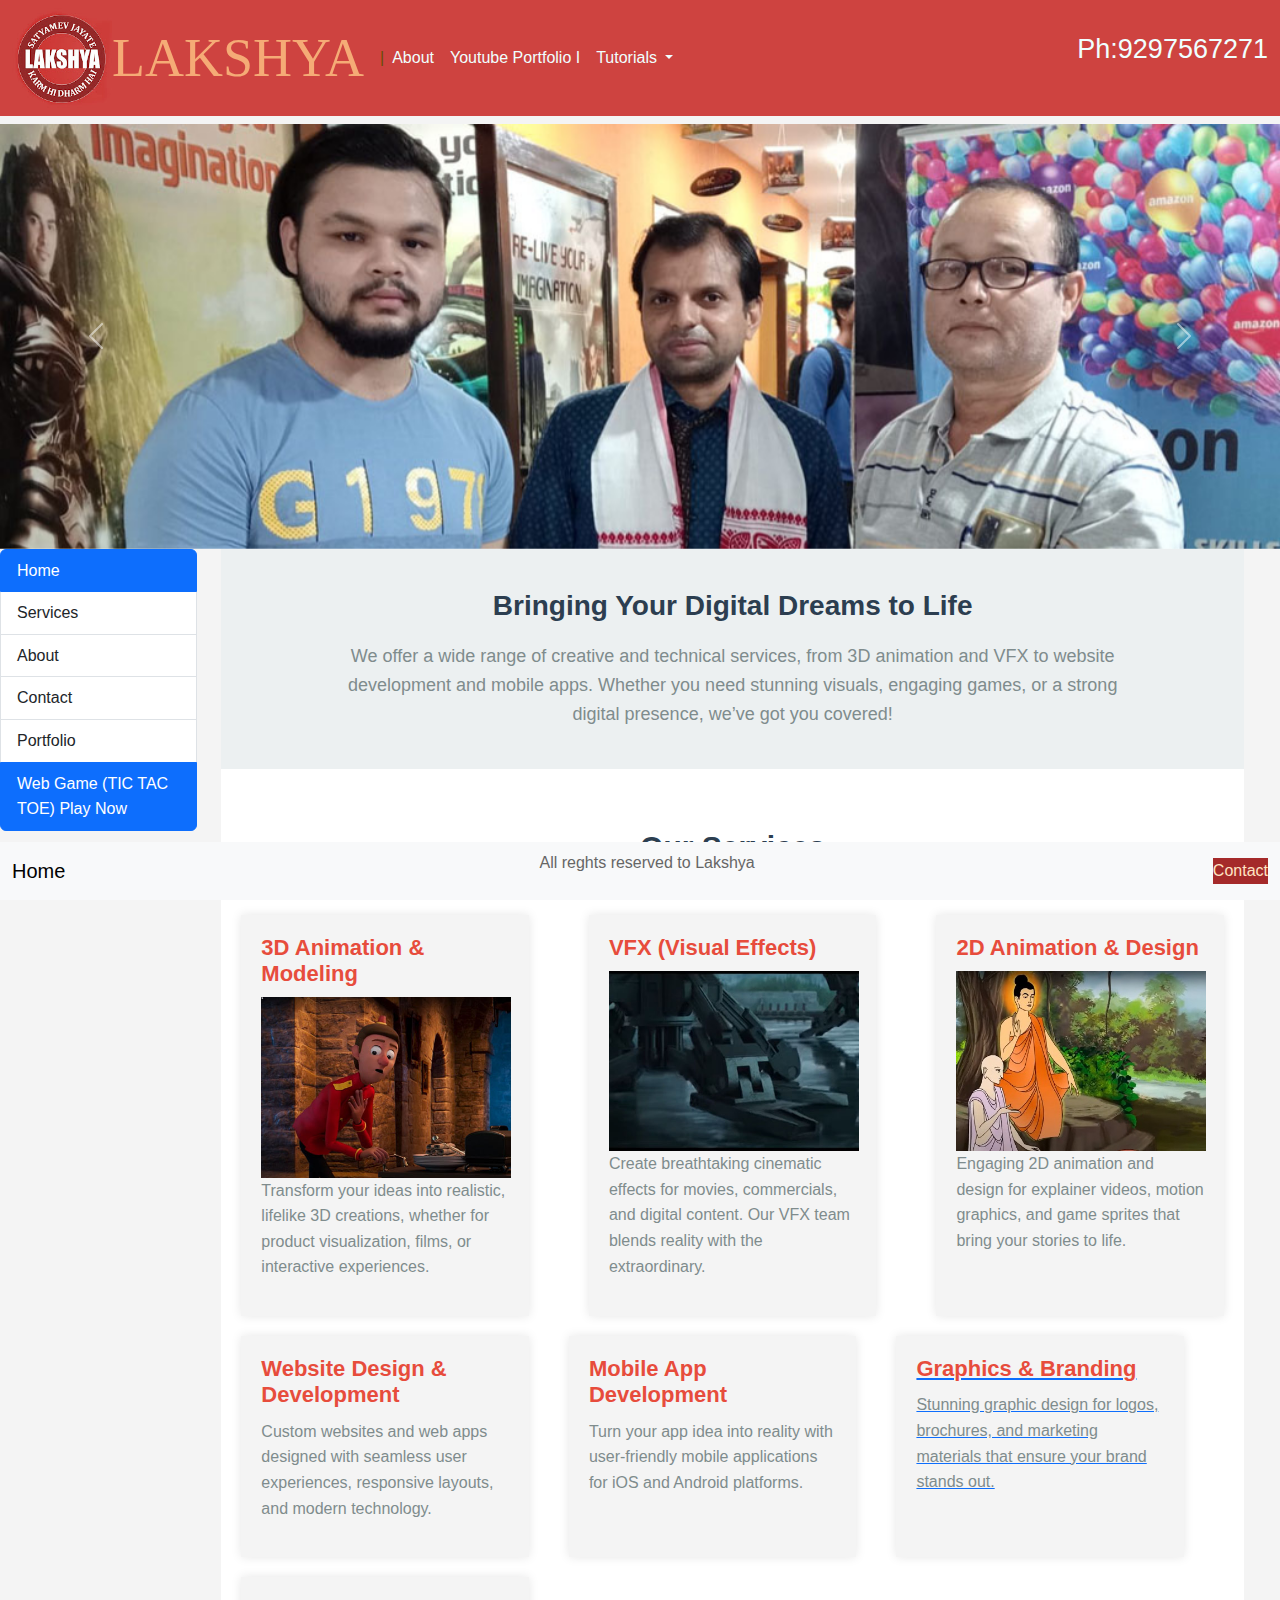
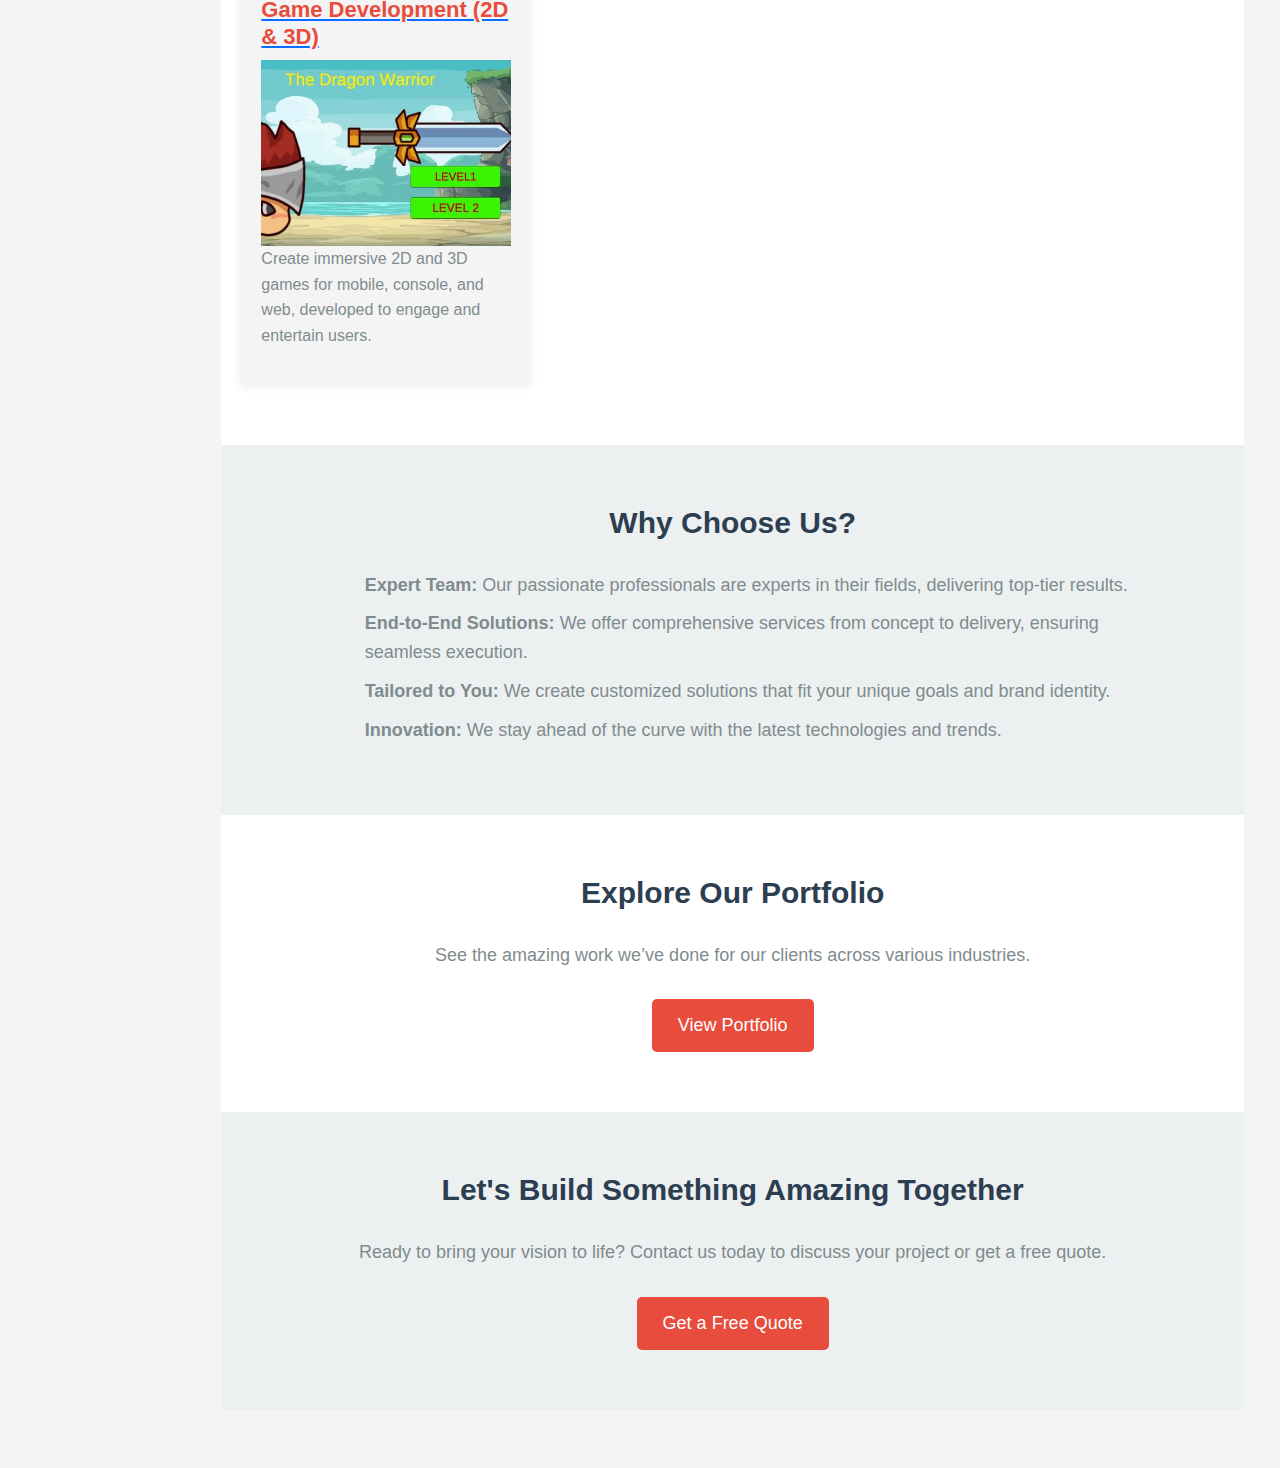
<file: index.html>
<!doctype html>
<html lang="en">
  <head>
    <meta charset="utf-8">
    <meta name="viewport" content="width=device-width, initial-scale=1">
    <title>Lakshya IT Solutions</title>
    <link href="https://cdn.jsdelivr.net/npm/bootstrap@5.3.3/dist/css/bootstrap.min.css" rel="stylesheet" integrity="sha384-QWTKZyjpPEjISv5WaRU9OFeRpok6YctnYmDr5pNlyT2bRjXh0JMhjY6hW+ALEwIH" crossorigin="anonymous">
<link rel="stylesheet" href="textcolor.css">  
<link rel="stylesheet" href="chatgptstyle.css">  
</head>
  <body>
    <nav class="navbar navbar-expand-lg mb-2 text-warning-emphasis newnav">
        <div class="container-fluid">
          <img src="./logo/logo.jpg" height="100vmin">
          <a class="navbar-brand logo" href="#">LAKSHYA</a>
          |
          <button class="navbar-toggler" type="button" data-bs-toggle="collapse" data-bs-target="#navbarSupportedContent" aria-controls="navbarSupportedContent" aria-expanded="false" aria-label="Toggle navigation">
            <span class="navbar-toggler-icon"></span>
          </button>
          <div class="collapse navbar-collapse" id="navbarSupportedContent">
            <ul class="navbar-nav me-auto mb-2 mb-lg-0">
              <li class="nav-item">
                <a class="nav-link newnav" aria-current="page" href="#">About</a>
              </li>
              <li class="nav-item">
                <a class="nav-link newnav" href="https://www.youtube.com/playlist?list=PLTySVolmK-H8kN10w_d4Re6LCoNWC8rbg">Youtube Portfolio   I</a>
              </li>
              <li class="nav-item dropdown">
                <a class="nav-link dropdown-toggle newnav" href="#" role="button" data-bs-toggle="dropdown" aria-expanded="false">
                  Tutorials
                </a>
                <ul class="dropdown-menu">
                  <li><a class="dropdown-item" href="https://www.youtube.com/playlist?list=PLTySVolmK-H8m2hA4c25cfEe8BXUeL7bb">3D Maya Tutorials</a></li>
                  <li><a class="dropdown-item" href="https://www.youtube.com/playlist?list=PLTySVolmK-H-KXhAG11kk_l7Pfqkm5zM4">3D Max Tutorials</a></li>
                  <li><hr class="dropdown-divider"></li>
                  <li><a class="dropdown-item" href="https://www.youtube.com/playlist?list=PLTySVolmK-H9XHBjpm-nYpRxekQDIiPJC">Substance Painet Tutorials</a></li>
                </ul>
              
            </ul>
            
            <p style="color: azure; font-size: 3vmin;">Ph:9297567271</p>
            
            
          </div>
        </div>
      </nav>

     

      <div id="carouselExampleAutoplaying" class="carousel slide" data-bs-ride="carousel">
        <div class="carousel-inner">
          <div class="carousel-item active">
            <img src="./creusolimages/pic6.jpg" class="d-block w-100" alt="...">
          </div>
          <div class="carousel-item">
            <img src="./creusolimages/pic1.jpg" class="d-block w-100" alt="...">
          </div>
          <div class="carousel-item">
            <img src="./creusolimages/pic2.jpg" class="d-block w-100" alt="...">
          </div>
        </div>
        <button class="carousel-control-prev" type="button" data-bs-target="#carouselExampleAutoplaying" data-bs-slide="prev">
          <span class="carousel-control-prev-icon" aria-hidden="true"></span>
          <span class="visually-hidden">Previous</span>
        </button>
        <button class="carousel-control-next" type="button" data-bs-target="#carouselExampleAutoplaying" data-bs-slide="next">
          <span class="carousel-control-next-icon" aria-hidden="true"></span>
          <span class="visually-hidden">Next</span>
        </button>
      </div>

      <div class="container-fluid row"> 

           <div class ="nav flex-sm-column col-2">
              <div class="list-group">
                <a href="#intro" class="list-group-item list-group-item-action active" aria-current="true">
                    Home
                </a>
                <a href="#services" class="list-group-item list-group-item-action">Services</a>
                <a href="#about" class="list-group-item list-group-item-action">About</a>
                <a href="#contact" class="list-group-item list-group-item-action">Contact</a>
                <a href="#portfolio" class="list-group-item list-group-item-action " >Portfolio</a>
                <a href="./games.html" class="list-group-item list-group-item-action active">Web Game (TIC TAC TOE) Play Now</a>
                 </div>
            </div>

            <div class="col-10">

             
              <section id="intro">
                <div class="container">
                    <h2>Bringing Your Digital Dreams to Life</h2>
                    <p>We offer a wide range of creative and technical services, from 3D animation and VFX to website development and mobile apps. Whether you need stunning visuals, engaging games, or a strong digital presence, we’ve got you covered!</p>
                </div>
            </section>
        
            <section id="services">
                <div class="container">
                    <h2>Our Services</h2>
                    <div class="service-list">
                        <div class="service">
                            <h3>3D Animation & Modeling</h3>
                            <a href="https://www.youtube.com/watch?v=99ZYEA0QHho&list=PLTySVolmK-H8kN10w_d4Re6LCoNWC8rbg&index=5">
                            <img src="./3dVFX/3D.jpg" width="250vmin"></img> </a>
                            <p>Transform your ideas into realistic, lifelike 3D creations, whether for product visualization, films, or interactive experiences.</p>
                        </div>
                        <div class="service">
                            <h3>VFX (Visual Effects)</h3>
                            <a href="https://www.youtube.com/watch?v=xKhP3elBEsk&list=PLTySVolmK-H8kN10w_d4Re6LCoNWC8rbg&index=1">
                            <img src="./3dVFX/VFX.jpg" width="250vmin"></img></a>
                            <p>Create breathtaking cinematic effects for movies, commercials, and digital content. Our VFX team blends reality with the extraordinary.</p>
                        </div>
                        <div class="service">
                            <h3>2D Animation & Design</h3>
                            <a href="https://www.youtube.com/watch?v=FDt_7swvOt8&list=PLTySVolmK-H8kN10w_d4Re6LCoNWC8rbg&index=13">
                            <img src="./3dVFX/2D.jpg " width="250vmin"></img> </a>
                            <p>Engaging 2D animation and design for explainer videos, motion graphics, and game sprites that bring your stories to life.</p>
                        </div>
                        <div class="service">
                            <h3>Website Design & Development</h3>
                            <p>Custom websites and web apps designed with seamless user experiences, responsive layouts, and modern technology.</p>
                        </div>
                        <div class="service">
                            <h3>Mobile App Development</h3>
                            <p>Turn your app idea into reality with user-friendly mobile applications for iOS and Android platforms.</p>
                        </div>
                        <div class="service">
                          <a href="https://www.artstation.com/deepakpathak74">

                            <h3>Graphics & Branding</h3>
                            <p>Stunning graphic design for logos, brochures, and marketing materials that ensure your brand stands out.</p>
                        </div>
                        <div class="service">
                            <h3>Game Development (2D & 3D)</h3>
                            <a href="https://deepakpathak.itch.io/">
                            <img src="./3dVFX/games.jpeg" width="250vmin"></img></a>
                            <p>Create immersive 2D and 3D games for mobile, console, and web, developed to engage and entertain users.</p>
                        </div>
                    </div>
                </div>
            </section>
        
            <section id="about">
                <div class="container">
                    <h2>Why Choose Us?</h2>
                    <ul>
                        <li><strong>Expert Team:</strong> Our passionate professionals are experts in their fields, delivering top-tier results.</li>
                        <li><strong>End-to-End Solutions:</strong> We offer comprehensive services from concept to delivery, ensuring seamless execution.</li>
                        <li><strong>Tailored to You:</strong> We create customized solutions that fit your unique goals and brand identity.</li>
                        <li><strong>Innovation:</strong> We stay ahead of the curve with the latest technologies and trends.</li>
                    </ul>
                </div>
            </section>
        
            <section id="portfolio">
                <div class="container">
                    <h2>Explore Our Portfolio</h2>
                    <p>See the amazing work we’ve done for our clients across various industries.</p>
                    <a href="#services" class="btn">View Portfolio</a>
                </div>
            </section>
        
            <section id="contact">
                <div class="container">
                    <h2>Let's Build Something Amazing Together</h2>
                    <p>Ready to bring your vision to life? Contact us today to discuss your project or get a free quote.</p>
                    <a href="mailto:info@yourcompany.com" class="btn">Get a Free Quote</a>
                </div>
            </section>
        
    


              
            </div>
    </div>



      <nav class="navbar sticky-bottom bg-body-tertiary">
        <div class="container-fluid" >
          <a class="navbar-brand" href="#">Home</a>
          <p>All reghts reserved to Lakshya</p>
          <button class="button">Contact</button>

        </div>
      </nav>




    <script src="https://cdn.jsdelivr.net/npm/bootstrap@5.3.3/dist/js/bootstrap.bundle.min.js" integrity="sha384-YvpcrYf0tY3lHB60NNkmXc5s9fDVZLESaAA55NDzOxhy9GkcIdslK1eN7N6jIeHz" crossorigin="anonymous"></script>
  <script src="slider.js"></script>
  
  </body>
</html>
</file>
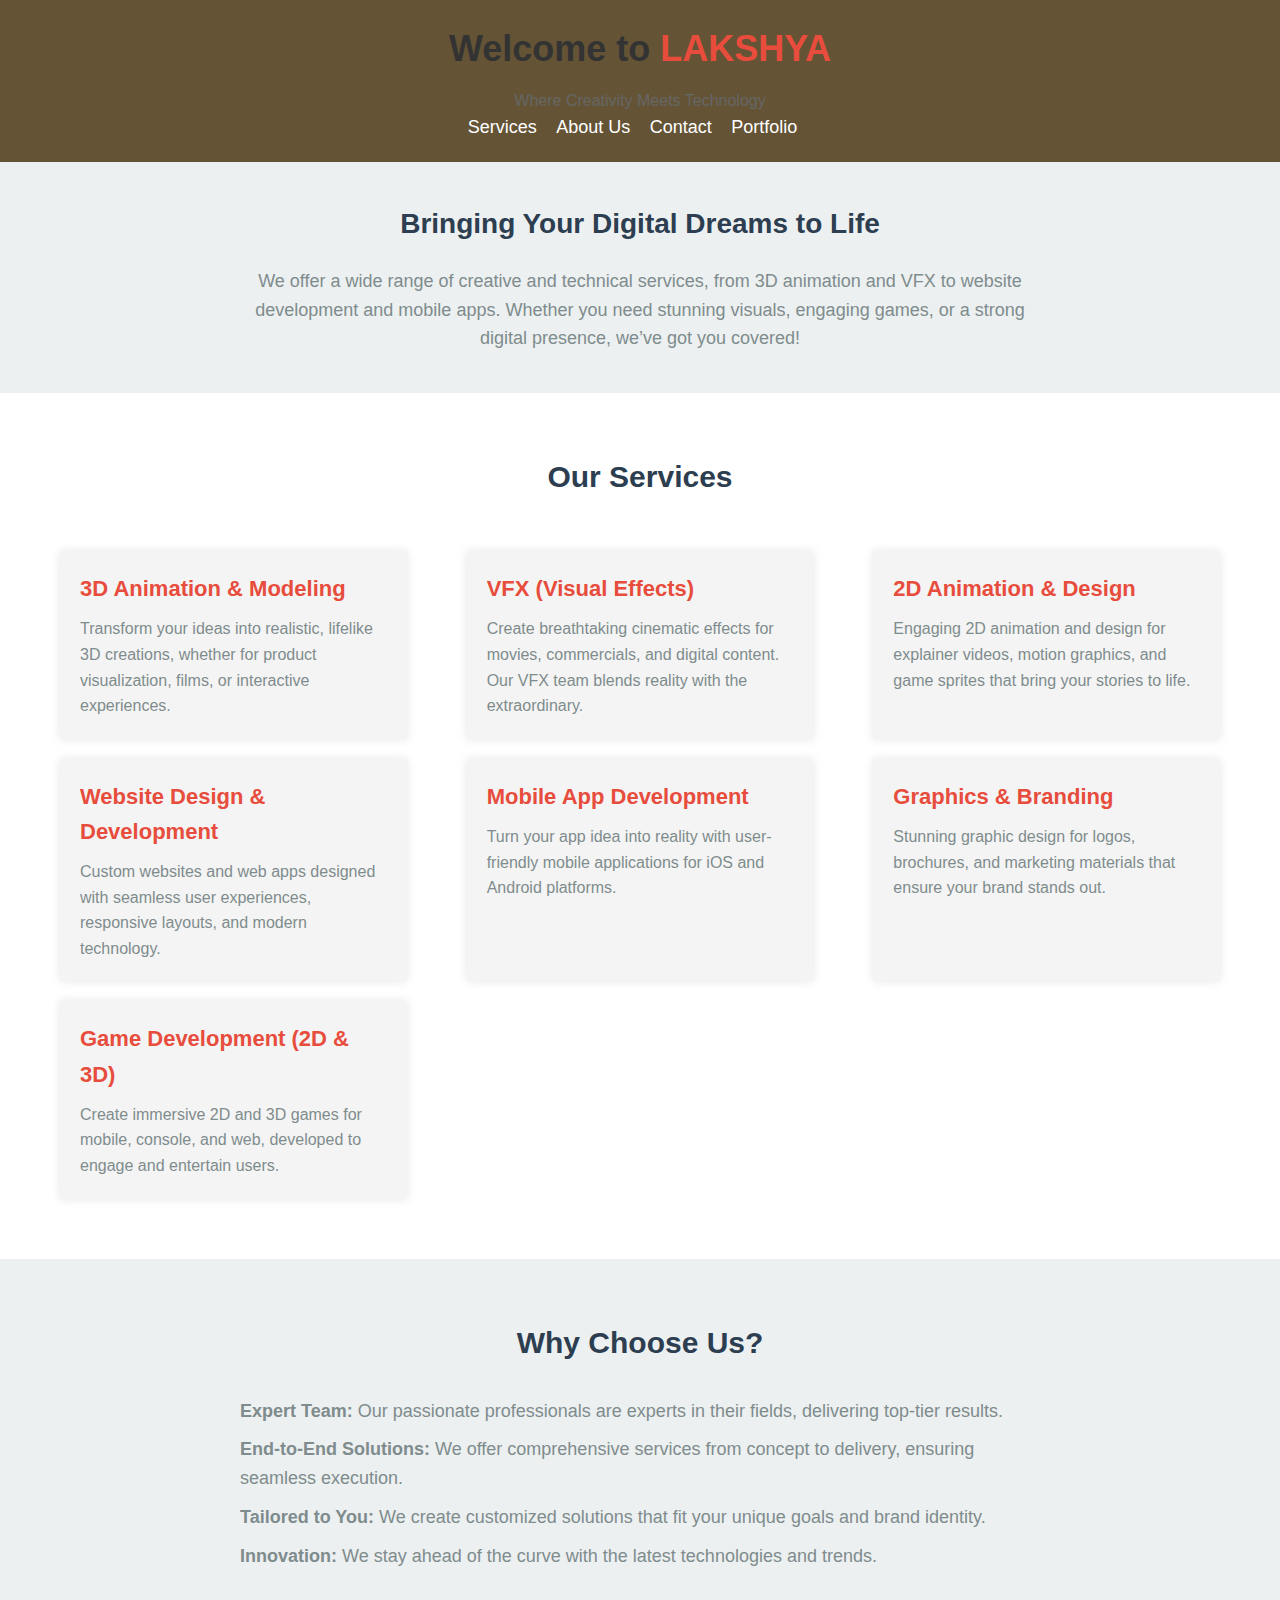
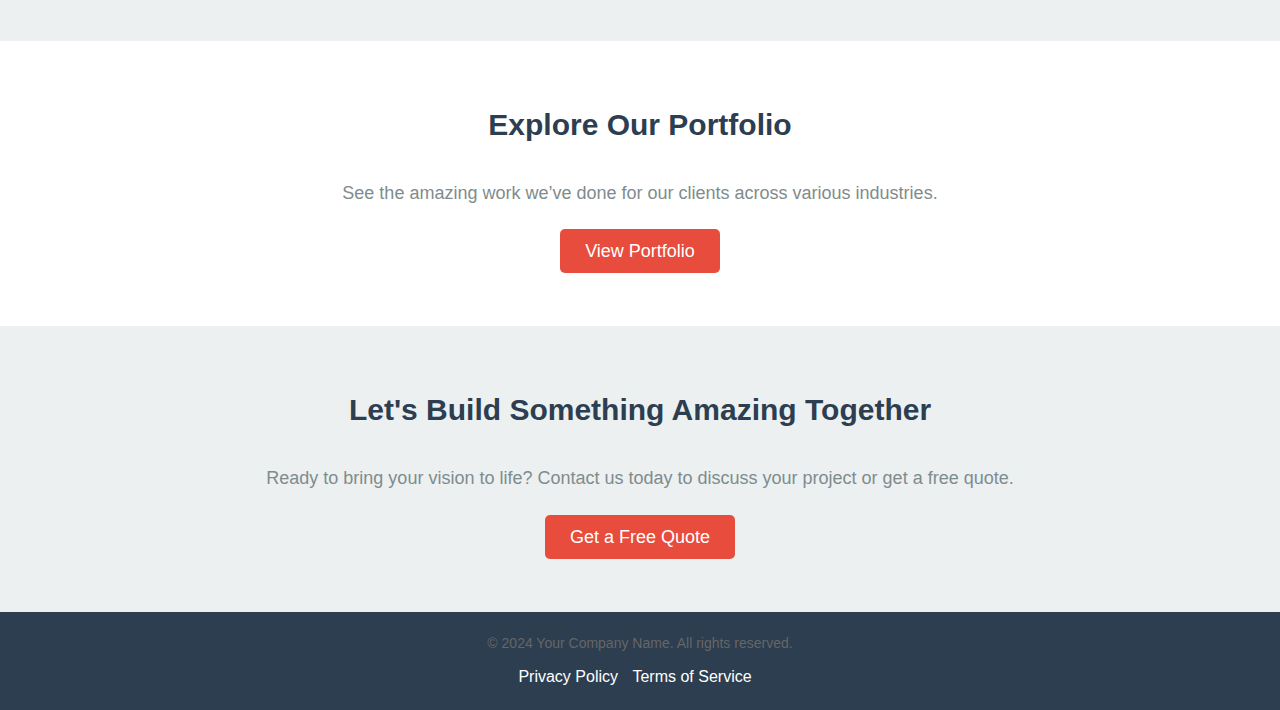
<file: about.html>
<!DOCTYPE html>
<html lang="en">
<head>
    <meta charset="UTF-8">
    <meta name="viewport" content="width=device-width, initial-scale=1.0">
    <meta name="description" content="Professional 3D, VFX, 2D, Website Development, Graphics, Mobile Apps, and Game Development Services.">
    <title>Your Company Name - Creative Design & Development Services</title>
    <link rel="stylesheet" href="chatgptstyle.css"> <!-- Link to external CSS for styling -->
</head>
<body>
    <header>
        <div class="container">
            <h1>Welcome to <span>LAKSHYA</span></h1>
            <p>Where Creativity Meets Technology</p>
            <nav>
                <ul>
                    <li><a href="#services">Services</a></li>
                    <li><a href="#about">About Us</a></li>
                    <li><a href="#contact">Contact</a></li>
                    <li><a href="#portfolio">Portfolio</a></li>
                </ul>
            </nav>
        </div>
    </header>

    <section id="intro">
        <div class="container">
            <h2>Bringing Your Digital Dreams to Life</h2>
            <p>We offer a wide range of creative and technical services, from 3D animation and VFX to website development and mobile apps. Whether you need stunning visuals, engaging games, or a strong digital presence, we’ve got you covered!</p>
        </div>
    </section>

    <section id="services">
        <div class="container">
            <h2>Our Services</h2>
            <div class="service-list">
                <div class="service">
                    <h3>3D Animation & Modeling</h3>
                    <p>Transform your ideas into realistic, lifelike 3D creations, whether for product visualization, films, or interactive experiences.</p>
                </div>
                <div class="service">
                    <h3>VFX (Visual Effects)</h3>
                    <p>Create breathtaking cinematic effects for movies, commercials, and digital content. Our VFX team blends reality with the extraordinary.</p>
                </div>
                <div class="service">
                    <h3>2D Animation & Design</h3>
                    <p>Engaging 2D animation and design for explainer videos, motion graphics, and game sprites that bring your stories to life.</p>
                </div>
                <div class="service">
                    <h3>Website Design & Development</h3>
                    <p>Custom websites and web apps designed with seamless user experiences, responsive layouts, and modern technology.</p>
                </div>
                <div class="service">
                    <h3>Mobile App Development</h3>
                    <p>Turn your app idea into reality with user-friendly mobile applications for iOS and Android platforms.</p>
                </div>
                <div class="service">
                    <h3>Graphics & Branding</h3>
                    <p>Stunning graphic design for logos, brochures, and marketing materials that ensure your brand stands out.</p>
                </div>
                <div class="service">
                    <h3>Game Development (2D & 3D)</h3>
                    <p>Create immersive 2D and 3D games for mobile, console, and web, developed to engage and entertain users.</p>
                </div>
            </div>
        </div>
    </section>

    <section id="about">
        <div class="container">
            <h2>Why Choose Us?</h2>
            <ul>
                <li><strong>Expert Team:</strong> Our passionate professionals are experts in their fields, delivering top-tier results.</li>
                <li><strong>End-to-End Solutions:</strong> We offer comprehensive services from concept to delivery, ensuring seamless execution.</li>
                <li><strong>Tailored to You:</strong> We create customized solutions that fit your unique goals and brand identity.</li>
                <li><strong>Innovation:</strong> We stay ahead of the curve with the latest technologies and trends.</li>
            </ul>
        </div>
    </section>

    <section id="portfolio">
        <div class="container">
            <h2>Explore Our Portfolio</h2>
            <p>See the amazing work we’ve done for our clients across various industries.</p>
            <a href="#contact" class="btn">View Portfolio</a>
        </div>
    </section>

    <section id="contact">
        <div class="container">
            <h2>Let's Build Something Amazing Together</h2>
            <p>Ready to bring your vision to life? Contact us today to discuss your project or get a free quote.</p>
            <a href="mailto:info@yourcompany.com" class="btn">Get a Free Quote</a>
        </div>
    </section>

    <footer>
        <div class="container">
            <p>&copy; 2024 Your Company Name. All rights reserved.</p>
            <ul>
                <li><a href="#">Privacy Policy</a></li>
                <li><a href="#">Terms of Service</a></li>
            </ul>
        </div>
    </footer>
</body>
</html>
</file>
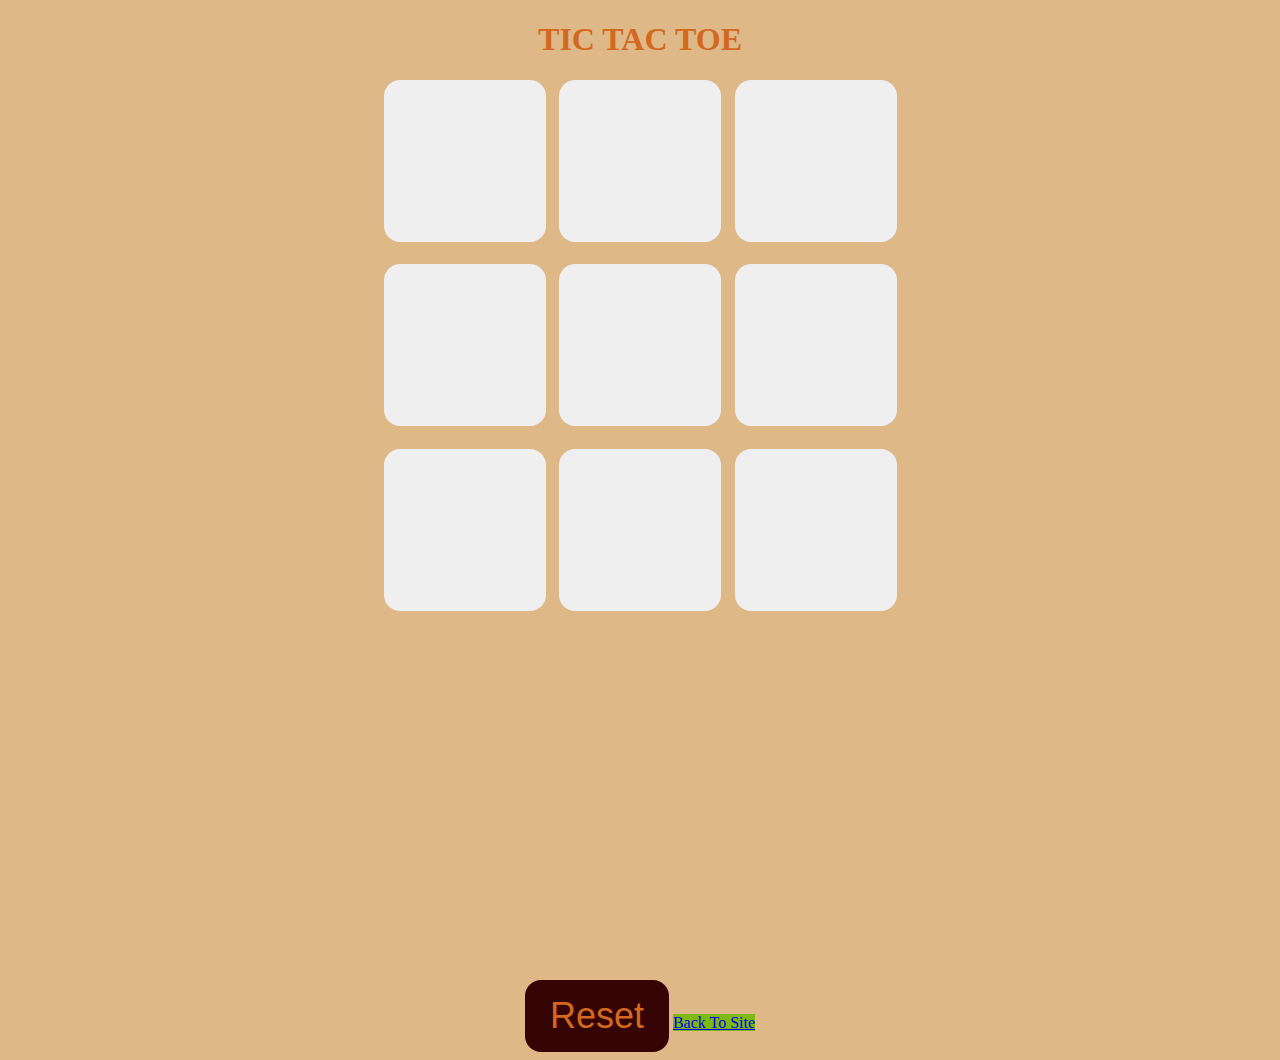
<file: games.html>
<!DOCTYPE html>
<html lang="en">
<head>
    <meta charset="UTF-8">
    <meta name="viewport" content="width=device-width, initial-scale=1.0">
    <title>Document</title>
    <link rel="stylesheet" href="bodystyle.css">
    
</head>
<body>
    <win class="win">Winner</win>
    <main>

        <h1 class="Name">TIC TAC TOE</h1>
        <div class="container">
            <div class="game">
        <button class="button"></button>
        <button class="button"></button>
        <button class="button"></button>
        <button class="button"></button>
        <button class="button"></button>
        <button class="button"></button>
        <button class="button"></button>
        <button class="button"></button>
        <button class="button"></button>
        </div>   
             
    </div>
    <button class="reset"> Reset</button>
    <a href="./index.html" style="background-color: rgb(125, 185, 14);"> Back To Site</a>
    </main>
</body>
<script src="app.js"></script>
</html>
</file>
<file: textcolor.css>
.custom{
    color:aliceblue;
}
.photo{
    display:flex;    
    justify-content: center;
}
.button{
    background-color: brown;
    
    color:bisque;
    border: 0px;
}
.newnav{
    background-color: #ce4340;
    color:azure;
}
.logo{
    color:rgb(245, 171, 118);
    
    font-size: 6vmin;
    font-weight: 400;
    font-family:Cambria, Cochin, Georgia, Times, 'Times New Roman', serif
    
}
</file>
<file: chatgptstyle.css>
/* General Styles */
* {
    margin: 0;
    padding: 0;
    box-sizing: border-box;
    font-family: 'Arial', sans-serif;
}

body {
    line-height: 1.6;
    color: #333;
    background-color: #f4f4f4;
}

h1, h2, h3 {
    color: #333;
    font-weight: 700;
}

p {
    color: #666;
}

/* Container */
.container {
    max-width: 1200px;
    margin: 0 auto;
    padding: 0 20px;
}

/* Header */
header {
    background-color: #645435;
    padding: 20px 0;
    text-align: center;
    color: white;
}

header h1 {
    font-size: 36px;
    margin-bottom: 10px;
}

header h1 span {
    color: #e74c3c;
}

header nav ul {
    list-style: none;
    padding: 0;
}

header nav ul li {
    display: inline;
    margin-right: 15px;
}

header nav ul li a {
    color: white;
    text-decoration: none;
    font-size: 18px;
}

header nav ul li a:hover {
    color: #e74c3c;
}

/* Intro Section */
#intro {
    background-color: #ecf0f1;
    padding: 40px 0;
    text-align: center;
}

#intro h2 {
    font-size: 28px;
    margin-bottom: 20px;
    color: #2c3e50;
}

#intro p {
    font-size: 18px;
    max-width: 800px;
    margin: 0 auto;
    color: #7f8c8d;
}

/* Services Section */
#services {
    background-color: white;
    padding: 60px 0;
}

#services h2 {
    text-align: center;
    font-size: 30px;
    margin-bottom: 50px;
    color: #2c3e50;
}

.service-list {
    display: flex;
    flex-wrap: wrap;
    justify-content: space-between;
    gap: 20px;
}

.service {
    background-color: #f4f4f4;
    padding: 20px;
    width: calc(33.333% - 40px);
    box-shadow: 0 0 10px rgba(0, 0, 0, 0.1);
    transition: transform 0.3s ease-in-out;
}

.service:hover {
    transform: translateY(-5px);
}

.service h3 {
    font-size: 22px;
    margin-bottom: 10px;
    color: #e74c3c;
}

.service p {
    font-size: 16px;
    color: #7f8c8d;
}

/* About Section */
#about {
    background-color: #ecf0f1;
    padding: 60px 0;
    text-align: center;
}

#about h2 {
    font-size: 30px;
    margin-bottom: 30px;
    color: #2c3e50;
}

#about ul {
    list-style: none;
    max-width: 800px;
    margin: 0 auto;
    text-align: left;
}

#about ul li {
    font-size: 18px;
    color: #7f8c8d;
    margin-bottom: 10px;
}

/* Portfolio Section */
#portfolio {
    background-color: white;
    padding: 60px 0;
    text-align: center;
}

#portfolio h2 {
    font-size: 30px;
    margin-bottom: 30px;
    color: #2c3e50;
}

#portfolio p {
    font-size: 18px;
    color: #7f8c8d;
    max-width: 800px;
    margin: 0 auto 30px;
}

#portfolio .btn {
    background-color: #e74c3c;
    color: white;
    padding: 12px 25px;
    text-decoration: none;
    border-radius: 5px;
    font-size: 18px;
    transition: background-color 0.3s ease-in-out;
}

#portfolio .btn:hover {
    background-color: #c0392b;
}

/* Contact Section */
#contact {
    background-color: #ecf0f1;
    padding: 60px 0;
    text-align: center;
}

#contact h2 {
    font-size: 30px;
    margin-bottom: 30px;
    color: #2c3e50;
}

#contact p {
    font-size: 18px;
    color: #7f8c8d;
    max-width: 800px;
    margin: 0 auto 30px;
}

#contact .btn {
    background-color: #e74c3c;
    color: white;
    padding: 12px 25px;
    text-decoration: none;
    border-radius: 5px;
    font-size: 18px;
    transition: background-color 0.3s ease-in-out;
}

#contact .btn:hover {
    background-color: #c0392b;
}

/* Footer */
footer {
    background-color: #2c3e50;
    color: white;
    text-align: center;
    padding: 20px 0;
}

footer p {
    margin-bottom: 10px;
    font-size: 14px;
}

footer ul {
    list-style: none;
    padding: 0;
}

footer ul li {
    display: inline;
    margin-right: 10px;
}

footer ul li a {
    color: white;
    text-decoration: none;
}

footer ul li a:hover {
    color: #e74c3c;
}

/* Responsive Styles */
@media (max-width: 1024px) {
    .service {
        width: calc(50% - 20px);
    }
}

@media (max-width: 768px) {
    .service {
        width: 100%;
    }

    header nav ul li {
        display: block;
        margin-bottom: 10px;
    }

    header h1 {
        font-size: 30px;
    }

    #intro h2 {
        font-size: 24px;
    }

    #services h2, #about h2, #portfolio h2, #contact h2 {
        font-size: 26px;
    }
}
</file>
<file: bodystyle.css>
body{
    
    text-align: center;
    background-color: burlywood;
    color: chocolate;
    font-family: Cambria, Cochin, Georgia, Times, 'Times New Roman', serif;
}
.button{
    height: 18vmin;
    width: 18vmin;
    border-radius: 1rem;
    border:none;
    font-size: 8vmin;
    color:chocolate;
    
}
.container{
    height:100vh;
    display:flex;
    
    justify-content: center;
    justify-items: center;

    
}
.game{
    height:60vmin;
    width:60vmin;
    display:flex;
    flex-wrap: wrap;
    justify-content: center;
    justify-items: center;
gap:1.5vmin;
}

.reset{
    height:8vmin;
    width:16vmin;
    font-size: 4vmin;
    border:none;
    background-color: rgb(53, 4, 4);
    color: chocolate;
    border-radius: 1rem;
}
.win{
font-size: 7em;
display:none;

animation-name: colorchange;

animation-duration: 3s;
animation-fill-mode: forwards;
animation-delay: 2s;
animation-iteration-count: infinite;
animation-timing-function: ease-in;
animation-direction: normal;


}
@keyframes colorchange{
    from{color:red;
trnsform:translateX(-200) ;    
    }
    to{color:blue;
        trnsform:translateX(200) ; 

    };
}
</file>
